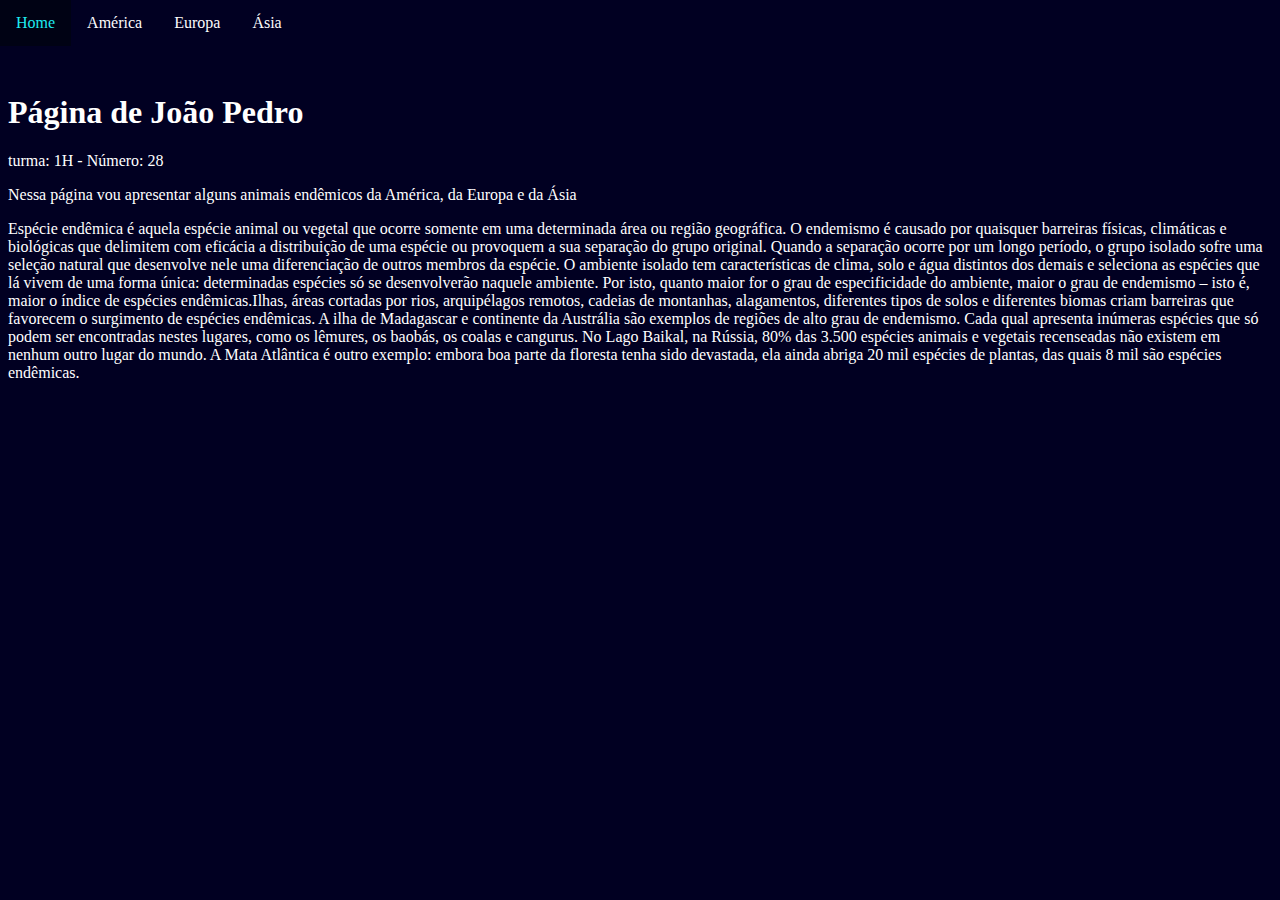
<file: index.html>
<!DOCTYPE html>
<html lang="pt-br" dir="ltr">
  <head>
    <meta charset="utf-8">
    <title>Aluno João </title>
    <link rel="stylesheet" href="estilo.css">
  </head>
  <body>
      <h1>Página de João Pedro </h1>
      <p>turma: 1H - Número: 28 </p>
   <p>Nessa página vou apresentar alguns animais endêmicos da América, da Europa e da Ásia</p>
  
   <p>Espécie endêmica é aquela espécie animal ou vegetal que ocorre somente em uma determinada área ou região geográfica. O endemismo é causado por quaisquer barreiras físicas, climáticas e biológicas que delimitem com eficácia a distribuição de uma espécie ou provoquem a sua separação do grupo original. Quando a separação ocorre por um longo período, o grupo isolado sofre uma seleção natural que desenvolve nele uma diferenciação de outros membros da espécie.

    O ambiente isolado tem características de clima, solo e água distintos dos demais e seleciona as espécies que lá vivem de uma forma única: determinadas espécies só se desenvolverão naquele ambiente. Por isto, quanto maior for o grau de especificidade do ambiente, maior o grau de endemismo – isto é, maior o índice de espécies endêmicas.Ilhas, áreas cortadas por rios, arquipélagos remotos, cadeias de montanhas, alagamentos, diferentes tipos de solos e diferentes biomas criam barreiras que favorecem o surgimento de espécies endêmicas. A ilha de Madagascar e continente da Austrália são exemplos de regiões de alto grau de endemismo. Cada qual apresenta inúmeras espécies que só podem ser encontradas nestes lugares, como os lêmures, os baobás, os coalas e cangurus.

    No Lago Baikal, na Rússia, 80% das 3.500 espécies animais e vegetais recenseadas não existem em nenhum outro lugar do mundo. A Mata Atlântica é outro exemplo: embora boa parte da floresta tenha sido devastada, ela ainda abriga 20 mil espécies de plantas, das quais 8 mil são espécies endêmicas.</p>

   
   <div class="menuPrincipal">
    <nav>
        <ul>
            <li><a href="index.html">Home</a></li>
            <li><a href="pagina01.html">América</a></li>
            <li><a href="pagina02.html">Europa</a></li>
            <li><a href="pagina03.html">Ásia</a></li>
        </ul>
    </nav>
 </div>
  </body>
  </html>
</file>
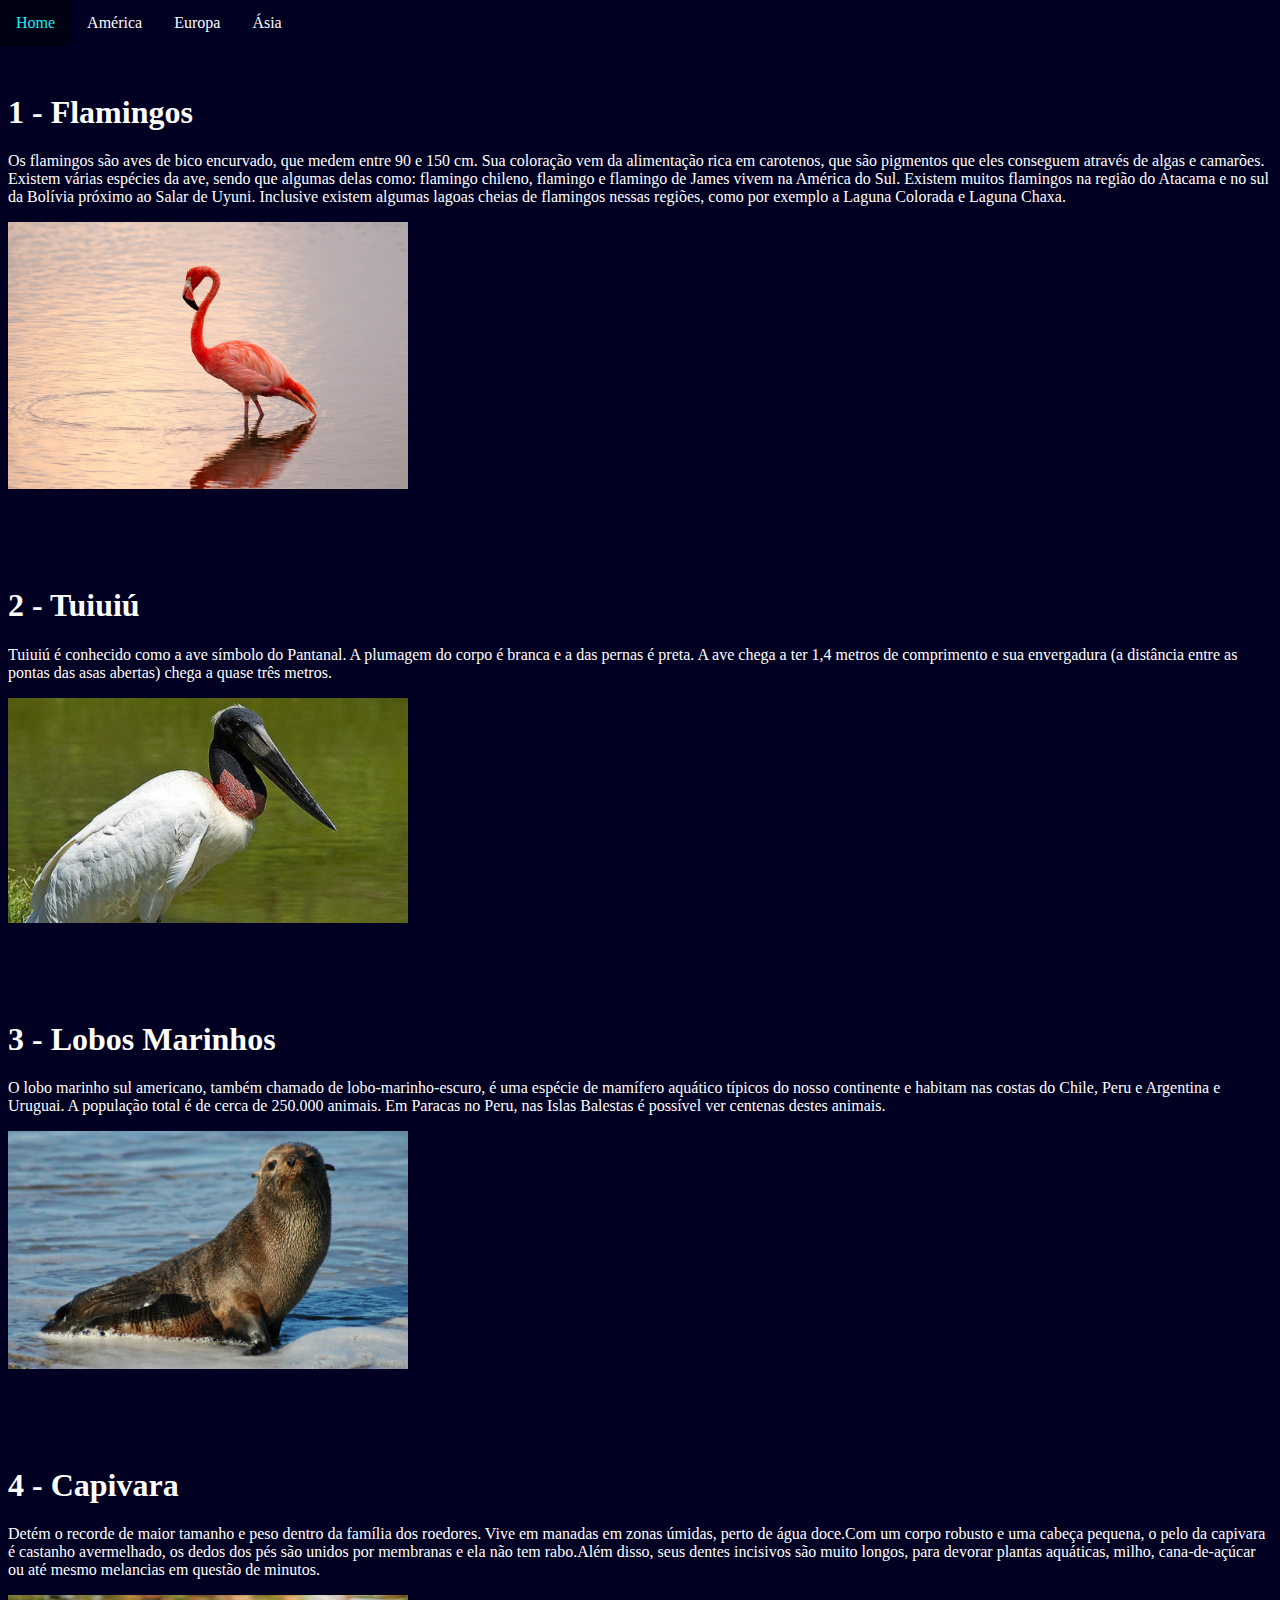
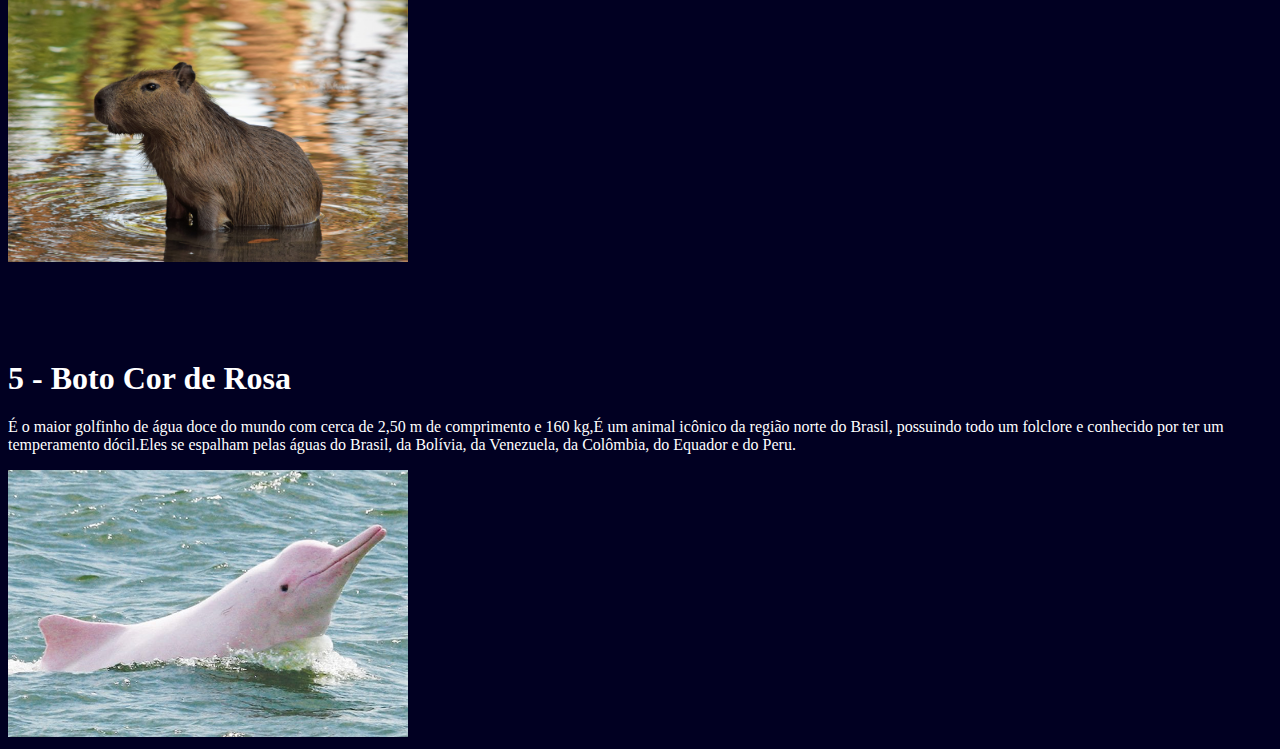
<file: pagina01.html>
<!DOCTYPE html>
<html lang="pt-br">
<head>
    <meta charset="UTF-8">
    <meta http-equiv="X-UA-Compatible" content="IE=edge">
    <meta name="viewport" content="width=device-width, initial-scale=1.0">
    <title>Aluno João</title>
    <link rel="stylesheet" href="estilo.css">
</head>
<body>
    <H1>1 - Flamingos</H1>
 <P>Os flamingos são aves de bico encurvado, que medem entre 90 e 150 cm. Sua coloração vem da alimentação rica em carotenos, que são pigmentos que eles conseguem através de algas e camarões. Existem várias espécies da ave, sendo que algumas delas como: flamingo chileno, flamingo e flamingo de James vivem na América do Sul. Existem muitos flamingos na região do Atacama e no sul da Bolívia próximo ao Salar de Uyuni. Inclusive existem algumas lagoas cheias de flamingos nessas regiões, como por exemplo a Laguna Colorada e Laguna Chaxa.

</P>
<div class="caixaflamingo">
  <img id="flamingo" src="flamingo.jpg" alt="">
 </div>
 <h1>2 - Tuiuiú </h1>
<p> Tuiuiú é conhecido como a ave símbolo do Pantanal. A plumagem do corpo é branca e a das pernas é preta. A ave chega a ter 1,4 metros de comprimento e sua envergadura (a distância entre as pontas das asas abertas) chega a quase três metros.</p>

<div class="caixatuiuiu">
  <img id="tuiuiu" src="Tuiuiu.jpg" alt="">
 </div>

<h1>3 - Lobos Marinhos</h1>
<p> O lobo marinho sul americano, também chamado de lobo-marinho-escuro, é uma espécie de mamífero aquático típicos do nosso continente e habitam nas costas do Chile, Peru e Argentina e Uruguai. A população total é de cerca de 250.000 animais. Em Paracas no Peru, nas Islas Balestas é possível ver centenas destes animais.</p>

<div class="caixalobo">
  <img id="lobo" src="lobomarinho.jpg" alt="">
 </div>

<h1>4 - Capivara</h1>
<p>Detém o recorde de maior tamanho e peso dentro da família dos roedores. Vive em manadas em zonas úmidas, perto de água doce.Com um corpo robusto e uma cabeça pequena, o pelo da capivara é castanho avermelhado, os dedos dos pés são unidos por membranas e ela não tem rabo.Além disso, seus dentes incisivos são muito longos, para devorar plantas aquáticas, milho, cana-de-açúcar ou até mesmo melancias em questão de minutos.
  
</p>
<div class="caixacapivara">
  <img  src="capivara.jpg" alt="">
  </div>

<h1>5 - Boto Cor de Rosa</h1>
<p>É o maior golfinho de água doce do mundo com cerca de 2,50 m de comprimento e 160 kg,É um animal icônico da região norte do Brasil, possuindo todo um folclore e conhecido por ter um temperamento dócil.Eles se espalham pelas águas do Brasil, da Bolívia, da Venezuela, da Colômbia, do Equador e do Peru.</p>

<div class="caixaboto">
<img  src="boto.jpg" alt="">
</div>
     <div class="menuPrincipal">
        <nav>
            <ul>
                <li><a href="index.html">Home</a></li>
                <li><a href="pagina01.html">América</a></li>
                <li><a href="pagina02.html">Europa</a></li>
                <li><a href="pagina03.html">Ásia</a></li>
            </ul>
        </nav>
     </div>

</body>
</html>
</file>
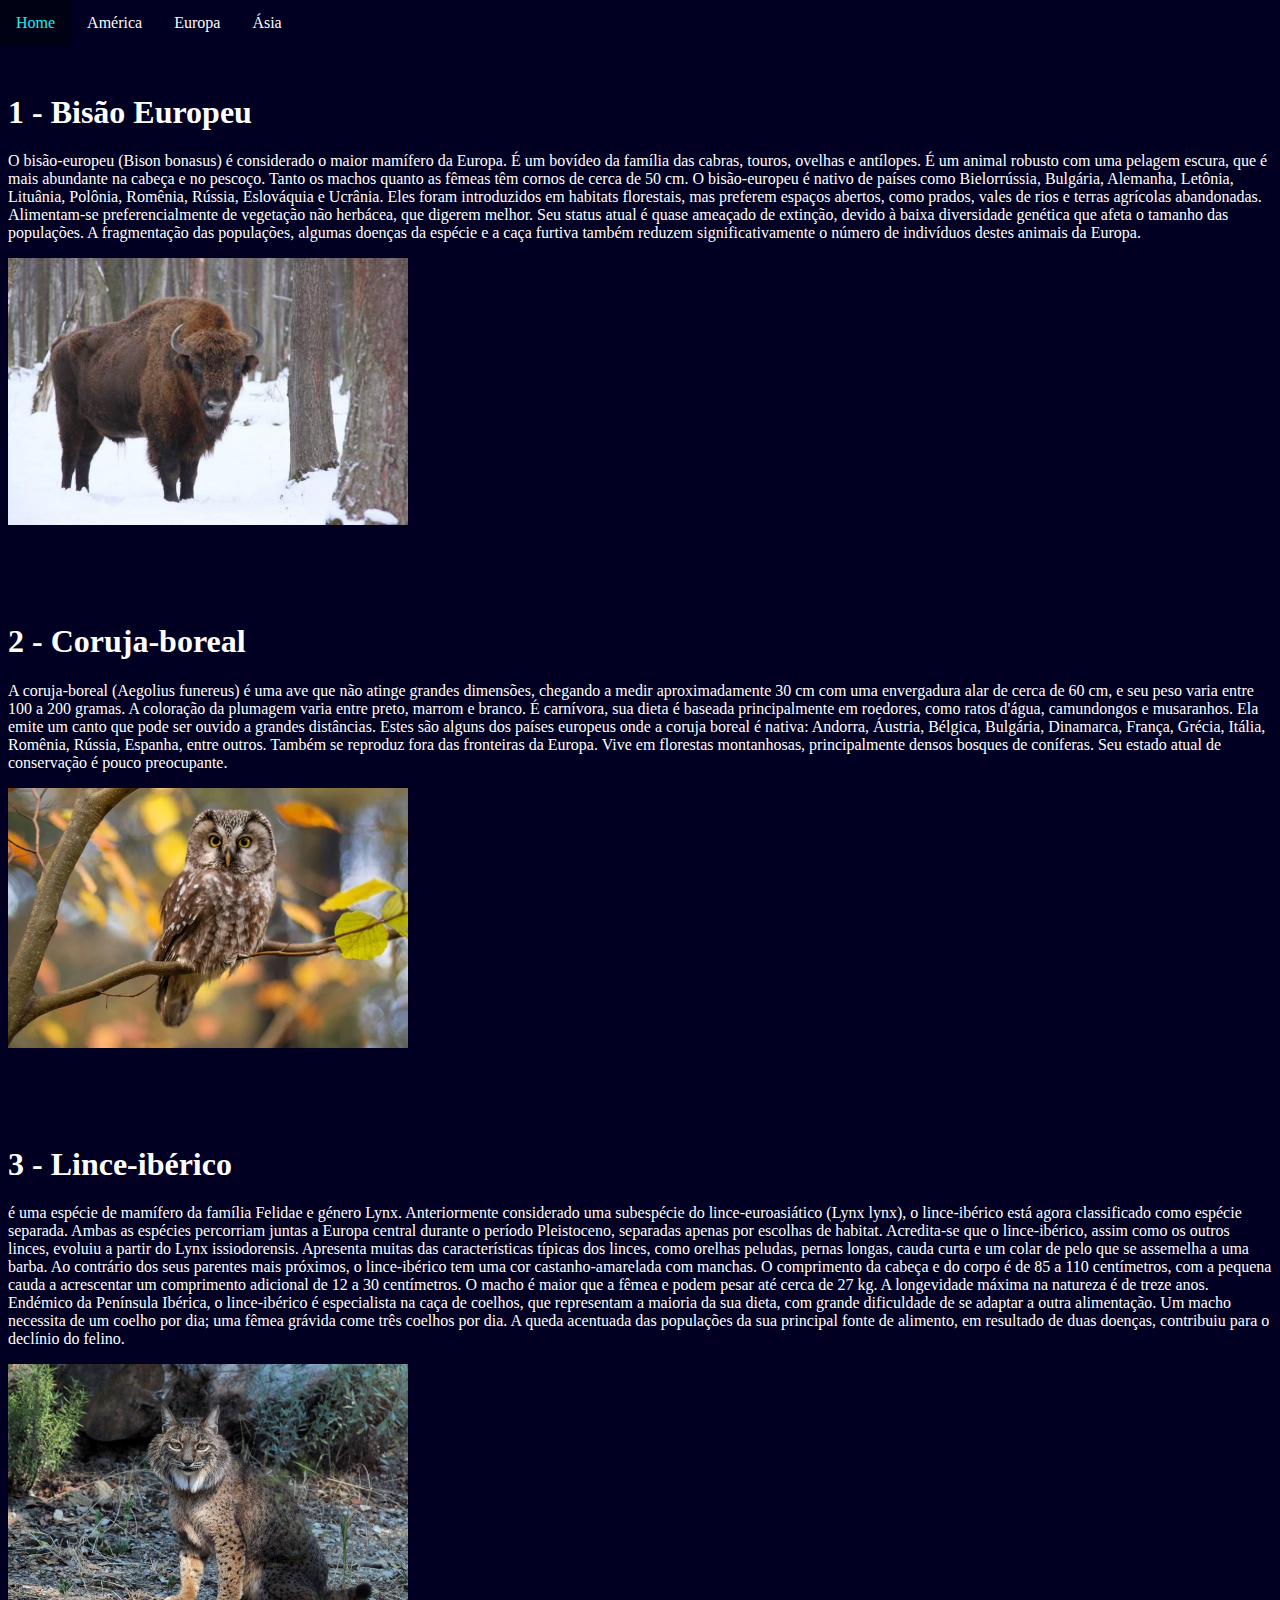
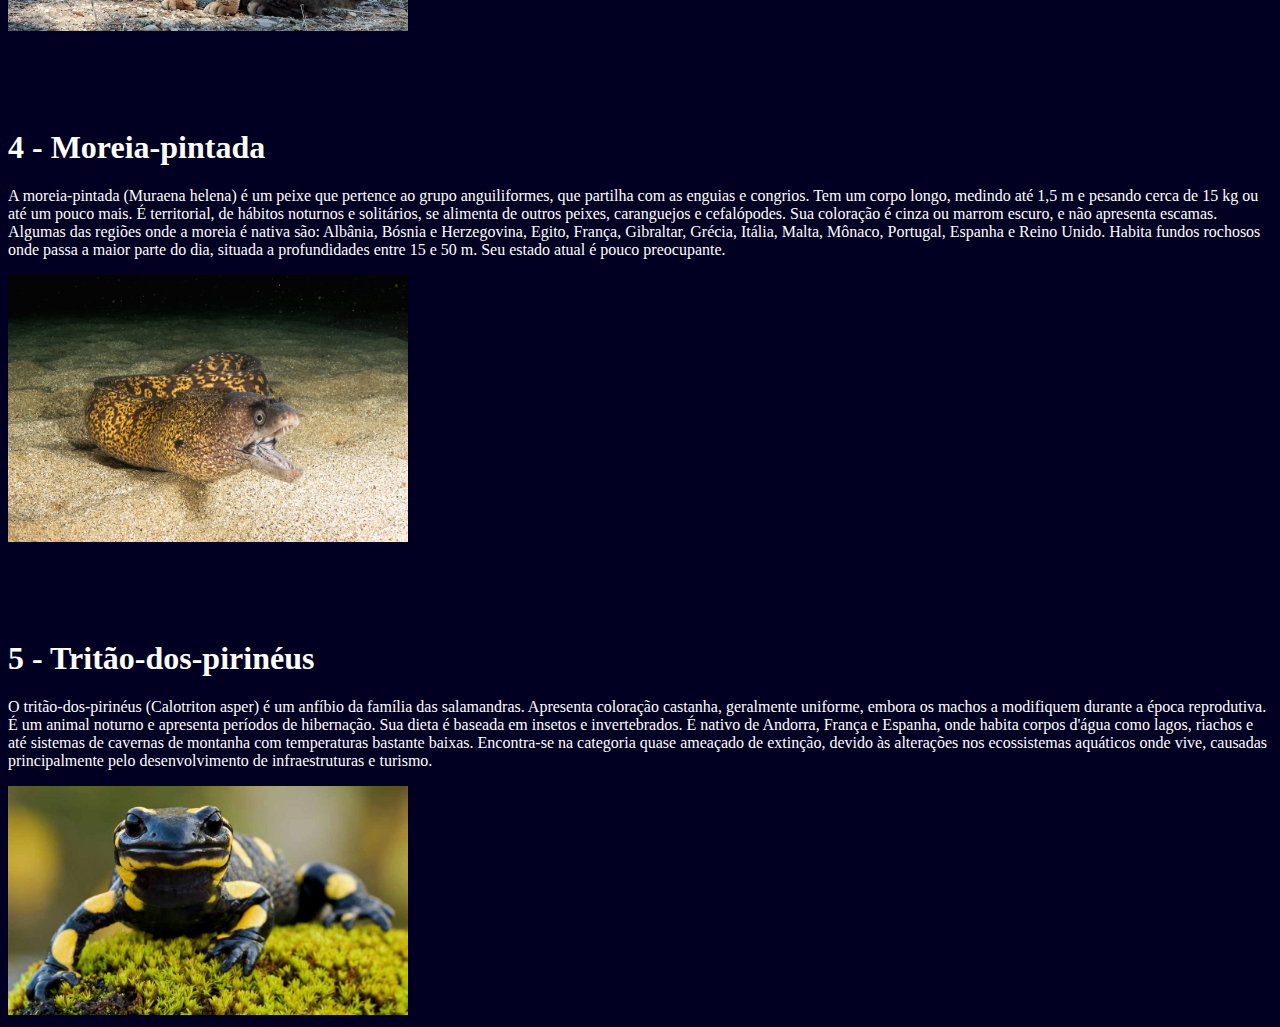
<file: pagina02.html>
<!DOCTYPE html>
<html lang="pt-br">
<head>
    <meta charset="UTF-8">
    <meta http-equiv="X-UA-Compatible" content="IE=edge">
    <meta name="viewport" content="width=device-width, initial-scale=1.0">
    <title>Aluno João</title>
    <link rel="stylesheet" href="estilo.css">
</head>
<body>
    <h1>1 - Bisão Europeu</h1>
    <p>O bisão-europeu (Bison bonasus) é considerado o maior mamífero da Europa. É um bovídeo da família das cabras, touros, ovelhas e antílopes. É um animal robusto com uma pelagem escura, que é mais abundante na cabeça e no pescoço. Tanto os machos quanto as fêmeas têm cornos de cerca de 50 cm.
 
     O bisão-europeu é nativo de países como Bielorrússia, Bulgária, Alemanha, Letônia, Lituânia, Polônia, Romênia, Rússia, Eslováquia e Ucrânia. Eles foram introduzidos em habitats florestais, mas preferem espaços abertos, como prados, vales de rios e terras agrícolas abandonadas. Alimentam-se preferencialmente de vegetação não herbácea, que digerem melhor. Seu status atual é quase ameaçado de extinção, devido à baixa diversidade genética que afeta o tamanho das populações. A fragmentação das populações, algumas doenças da espécie e a caça furtiva também reduzem significativamente o número de indivíduos destes animais da Europa.</p>
     <div class="caixabisao">
         <img id="bisao" src="Bisao.jpg" alt="">
        </div>
    <h1>2 - Coruja-boreal</h1>
    <p>A coruja-boreal (Aegolius funereus) é uma ave que não atinge grandes dimensões, chegando a medir aproximadamente 30 cm com uma envergadura alar de cerca de 60 cm, e seu peso varia entre 100 a 200 gramas. A coloração da plumagem varia entre preto, marrom e branco. É carnívora, sua dieta é baseada principalmente em roedores, como ratos d'água, camundongos e musaranhos. Ela emite um canto que pode ser ouvido a grandes distâncias.
 
     Estes são alguns dos países europeus onde a coruja boreal é nativa: Andorra, Áustria, Bélgica, Bulgária, Dinamarca, França, Grécia, Itália, Romênia, Rússia, Espanha, entre outros. Também se reproduz fora das fronteiras da Europa. Vive em florestas montanhosas, principalmente densos bosques de coníferas. Seu estado atual de conservação é pouco preocupante.</p>
    <div class="coruja">
     <img src="coruja.jpg" alt="">
    </div>
 
    <h1>3 - Lince-ibérico</h1>
    <p> é uma espécie de mamífero da família Felidae e género Lynx. Anteriormente considerado uma subespécie do lince-euroasiático (Lynx lynx), o lince-ibérico está agora classificado como espécie separada. Ambas as espécies percorriam juntas a Europa central durante o período Pleistoceno, separadas apenas por escolhas de habitat. Acredita-se que o lince-ibérico, assim como os outros linces, evoluiu a partir do Lynx issiodorensis.
 
     Apresenta muitas das características típicas dos linces, como orelhas peludas, pernas longas, cauda curta e um colar de pelo que se assemelha a uma barba. Ao contrário dos seus parentes mais próximos, o lince-ibérico tem uma cor castanho-amarelada com manchas. O comprimento da cabeça e do corpo é de 85 a 110 centímetros, com a pequena cauda a acrescentar um comprimento adicional de 12 a 30 centímetros. O macho é maior que a fêmea e podem pesar até cerca de 27 kg. A longevidade máxima na natureza é de treze anos.
     
     Endémico da Península Ibérica, o lince-ibérico é especialista na caça de coelhos, que representam a maioria da sua dieta, com grande dificuldade de se adaptar a outra alimentação. Um macho necessita de um coelho por dia; uma fêmea grávida come três coelhos por dia. A queda acentuada das populações da sua principal fonte de alimento, em resultado de duas doenças, contribuiu para o declínio do felino. </p>
 <div class="lince">
     <img src="LinceIberico.jpg" alt="">
 </div>
 
 <h1>4 - Moreia-pintada</h1>
 <p>A moreia-pintada (Muraena helena) é um peixe que pertence ao grupo anguiliformes, que partilha com as enguias e congrios. Tem um corpo longo, medindo até 1,5 m e pesando cerca de 15 kg ou até um pouco mais. É territorial, de hábitos noturnos e solitários, se alimenta de outros peixes, caranguejos e cefalópodes. Sua coloração é cinza ou marrom escuro, e não apresenta escamas.
 
     Algumas das regiões onde a moreia é nativa são: Albânia, Bósnia e Herzegovina, Egito, França, Gibraltar, Grécia, Itália, Malta, Mônaco, Portugal, Espanha e Reino Unido. Habita fundos rochosos onde passa a maior parte do dia, situada a profundidades entre 15 e 50 m. Seu estado atual é pouco preocupante.</p>
    <div class="moreia">
     <img src="moreia.jpg" alt="">
    </div>
    
    <h1>5 - Tritão-dos-pirinéus</h1>
    <p>O tritão-dos-pirinéus (Calotriton asper) é um anfíbio da família das salamandras. Apresenta coloração castanha, geralmente uniforme, embora os machos a modifiquem durante a época reprodutiva. É um animal noturno e apresenta períodos de hibernação. Sua dieta é baseada em insetos e invertebrados.
 
     É nativo de Andorra, França e Espanha, onde habita corpos d'água como lagos, riachos e até sistemas de cavernas de montanha com temperaturas bastante baixas. Encontra-se na categoria quase ameaçado de extinção, devido às alterações nos ecossistemas aquáticos onde vive, causadas principalmente pelo desenvolvimento de infraestruturas e turismo.</p>
    <div class="tritao">
     <img src="tritao.jpg" alt="">
    </div>
 
     <div class="menuPrincipal">
        <nav>
            <ul>
                <li><a href="index.html">Home</a></li>
                <li><a href="pagina01.html">América</a></li>
                <li><a href="pagina02.html">Europa</a></li>
                <li><a href="pagina03.html">Ásia</a></li>
            </ul>
        </nav>
     </div>
</body>
</html>
</file>
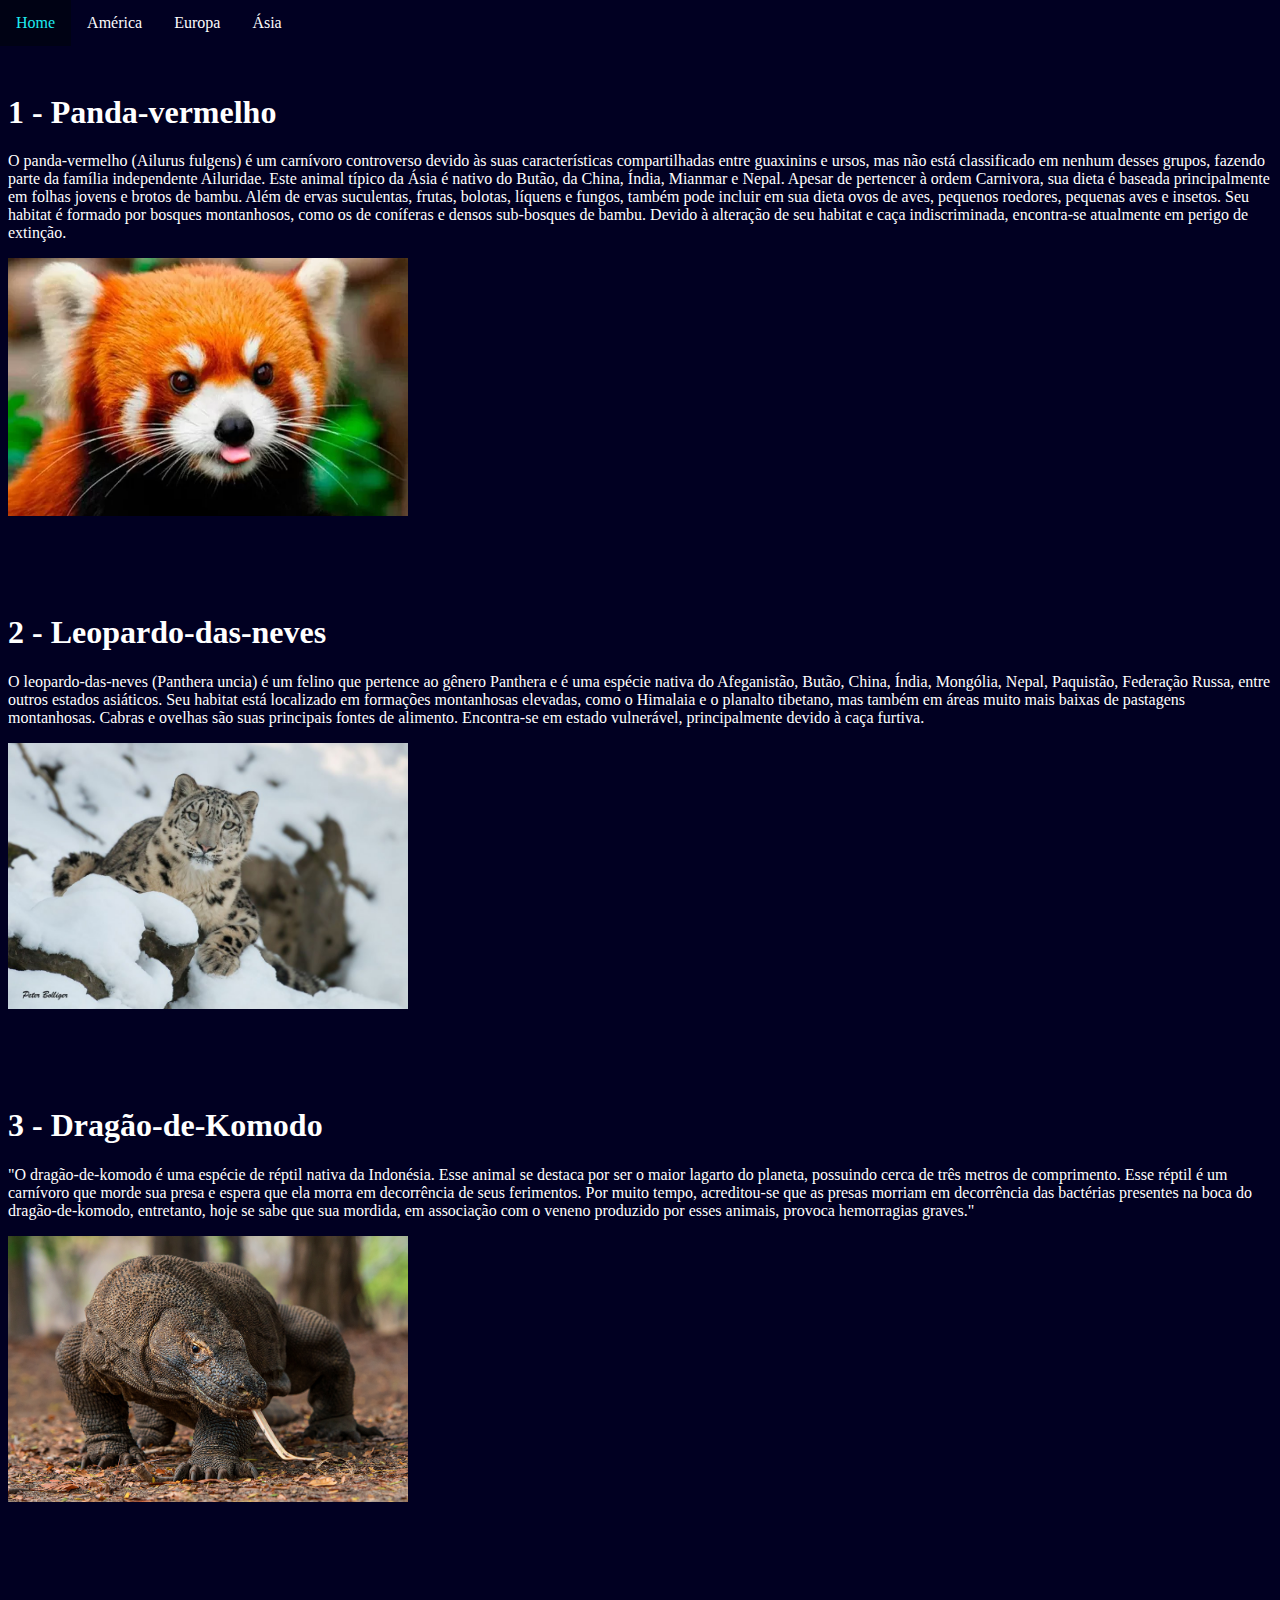
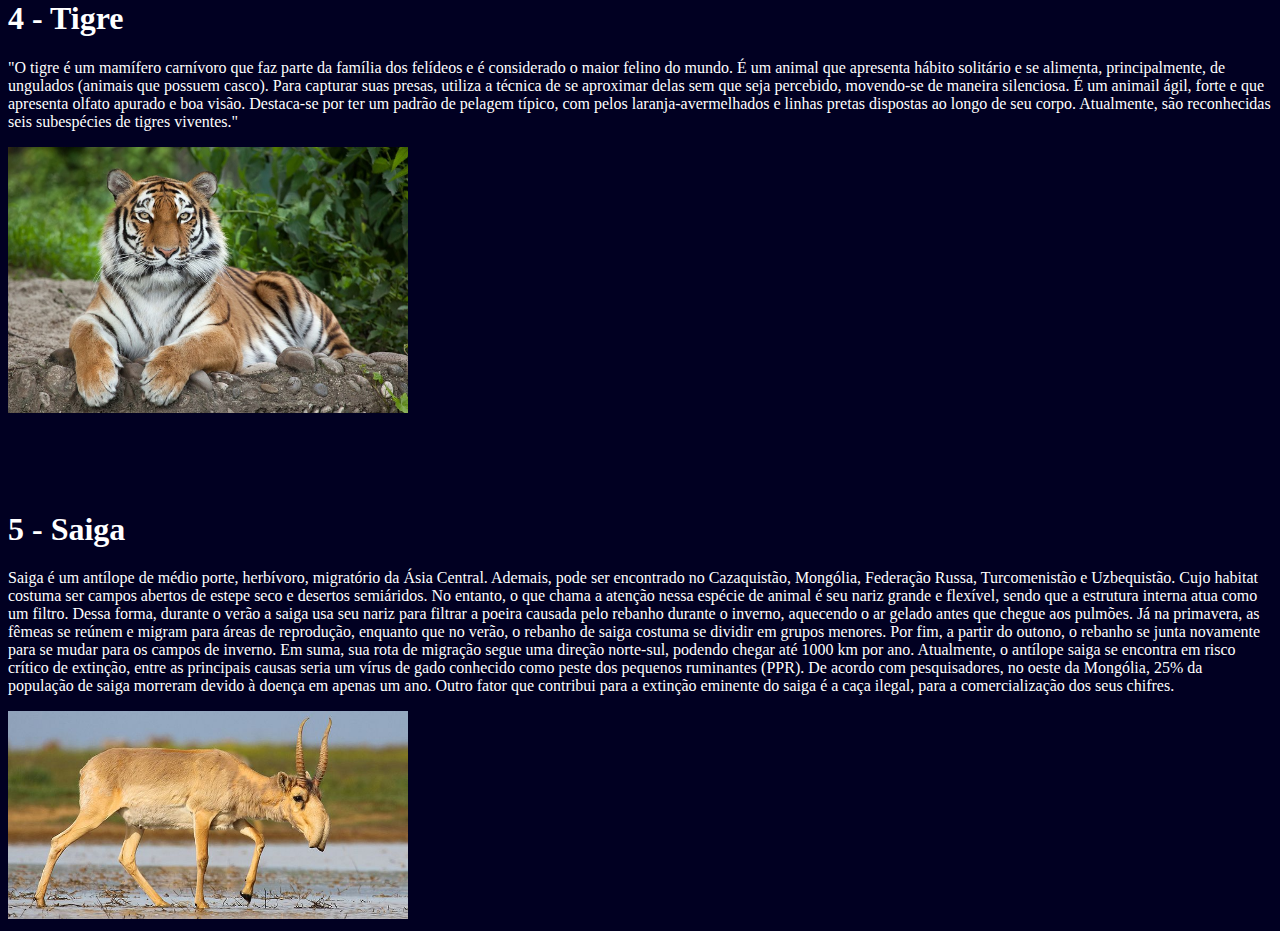
<file: pagina03.html>
<!DOCTYPE html>
<html lang="pt-br">
<head>
    <meta charset="UTF-8">
    <meta http-equiv="X-UA-Compatible" content="IE=edge">
    <meta name="viewport" content="width=device-width, initial-scale=1.0">
    <title>Aluno João</title>
    <link rel="stylesheet" href="estilo.css">
</head>
<body>
    <h1>1 - Panda-vermelho</h1>
    <p>O panda-vermelho (Ailurus fulgens) é um carnívoro controverso devido às suas características compartilhadas entre guaxinins e ursos, mas não está classificado em nenhum desses grupos, fazendo parte da família independente Ailuridae. Este animal típico da Ásia é nativo do Butão, da China, Índia, Mianmar e Nepal.

        Apesar de pertencer à ordem Carnivora, sua dieta é baseada principalmente em folhas jovens e brotos de bambu. Além de ervas suculentas, frutas, bolotas, líquens e fungos, também pode incluir em sua dieta ovos de aves, pequenos roedores, pequenas aves e insetos. Seu habitat é formado por bosques montanhosos, como os de coníferas e densos sub-bosques de bambu. Devido à alteração de seu habitat e caça indiscriminada, encontra-se atualmente em perigo de extinção.</p>
    <div class="panda">
        <img src="panda.jpg" alt="">
    </div>

    <h1>2 - Leopardo-das-neves</h1>
    <p>O leopardo-das-neves (Panthera uncia) é um felino que pertence ao gênero Panthera e é uma espécie nativa do Afeganistão, Butão, China, Índia, Mongólia, Nepal, Paquistão, Federação Russa, entre outros estados asiáticos.

        Seu habitat está localizado em formações montanhosas elevadas, como o Himalaia e o planalto tibetano, mas também em áreas muito mais baixas de pastagens montanhosas. Cabras e ovelhas são suas principais fontes de alimento. Encontra-se em estado vulnerável, principalmente devido à caça furtiva.</p>
    <div class="leopardo">
        <img src="leopardo.jpg" alt="">
    </div>

    <h1>3 - Dragão-de-Komodo</h1>
    <p>"O dragão-de-komodo é uma espécie de réptil nativa da Indonésia. Esse animal se destaca por ser o maior lagarto do planeta, possuindo cerca de três metros de comprimento. Esse réptil é um carnívoro que morde sua presa e espera que ela morra em decorrência de seus ferimentos. Por muito tempo, acreditou-se que as presas morriam em decorrência das bactérias presentes na boca do dragão-de-komodo, entretanto, hoje se sabe que sua mordida, em associação com o veneno produzido por esses animais, provoca hemorragias graves."
    </p>
    <div class="dragao">
     <img src="dragao.jpg" alt="">
    </div>
    
    <h1>4 - Tigre</h1>
    <p>"O tigre é um mamífero carnívoro que faz parte da família dos felídeos e é considerado o maior felino do mundo. É um animal que apresenta hábito solitário e se alimenta, principalmente, de ungulados (animais que possuem casco). Para capturar suas presas, utiliza a técnica de se aproximar delas sem que seja percebido, movendo-se de maneira silenciosa.

        É um animail ágil, forte e que apresenta olfato apurado e boa visão. Destaca-se por ter um padrão de pelagem típico, com pelos laranja-avermelhados e linhas pretas dispostas ao longo de seu corpo. Atualmente, são reconhecidas seis subespécies de tigres viventes."
    </p>
    <div class="tigre">
        <img src="tigre.jpg" alt="">
    </div>
    
    <h1>5 - Saiga</h1>
    <p>Saiga é um antílope de médio porte, herbívoro, migratório da Ásia Central. Ademais, pode ser encontrado no Cazaquistão, Mongólia, Federação Russa, Turcomenistão e Uzbequistão. Cujo habitat costuma ser campos abertos de estepe seco e desertos semiáridos. No entanto, o que chama a atenção nessa espécie de animal é seu nariz grande e flexível, sendo que a estrutura interna atua como um filtro.

        Dessa forma, durante o verão a saiga usa seu nariz para filtrar a poeira causada pelo rebanho durante o inverno, aquecendo o ar gelado antes que chegue aos pulmões. Já na primavera, as fêmeas se reúnem e migram para áreas de reprodução, enquanto que no verão, o rebanho de saiga costuma se dividir em grupos menores.
        
        Por fim, a partir do outono, o rebanho se junta novamente para se mudar para os campos de inverno. Em suma, sua rota de migração segue uma direção norte-sul, podendo chegar até 1000 km por ano.
        
        Atualmente, o antílope saiga se encontra em risco crítico de extinção, entre as principais causas seria um vírus de gado conhecido como peste dos pequenos ruminantes (PPR). De acordo com pesquisadores, no oeste da Mongólia, 25% da população de saiga morreram devido à doença em apenas um ano. Outro fator que contribui para a extinção eminente do saiga é a caça ilegal, para a comercialização dos seus chifres.</p>
    <div class="saiga">
        <img src="saiga.jpg" alt="">
    </div>
    
     <div class="menuPrincipal">
        <nav>
            <ul>
                <li><a href="index.html">Home</a></li>
                <li><a href="pagina01.html">América</a></li>
                <li><a href="pagina02.html">Europa</a></li>
                <li><a href="pagina03.html">Ásia</a></li>
            </ul>
        </nav>
     </div>
    </body>
</html>
</file>
<file: estilo.css>
body{
   background:rgb(1, 0, 34);
 }
 h1{
   text-align:left;
   color: white;
   bottom: 100px;
   margin-top: 94px;
 }
 
 p{
   color: white;
 }
 
 .menuPrincipal{
   position: absolute;
   top: 0;
   left: 0;
   width: 100%;
   height: 45px;
   background: rgb(1, 0, 34);
   }
 nav ul{
   list-style-type: none;
   margin: 0;
   padding: 0;
   overflow: 0;
 }
 li{
   float: left;
 }
 li a{
   display: block;
   color:rgb(252, 252, 252);
   text-align: center;
   padding: 14px 16px;
   text-decoration: none;
 }
 li a:hover{
    color:rgb(30, 234, 241);
    background:rgb(0, 2, 20);
 }
 #floresta{
   width: 700px
 }
 
 
 img {
   width: 400px;
   }
</file>
